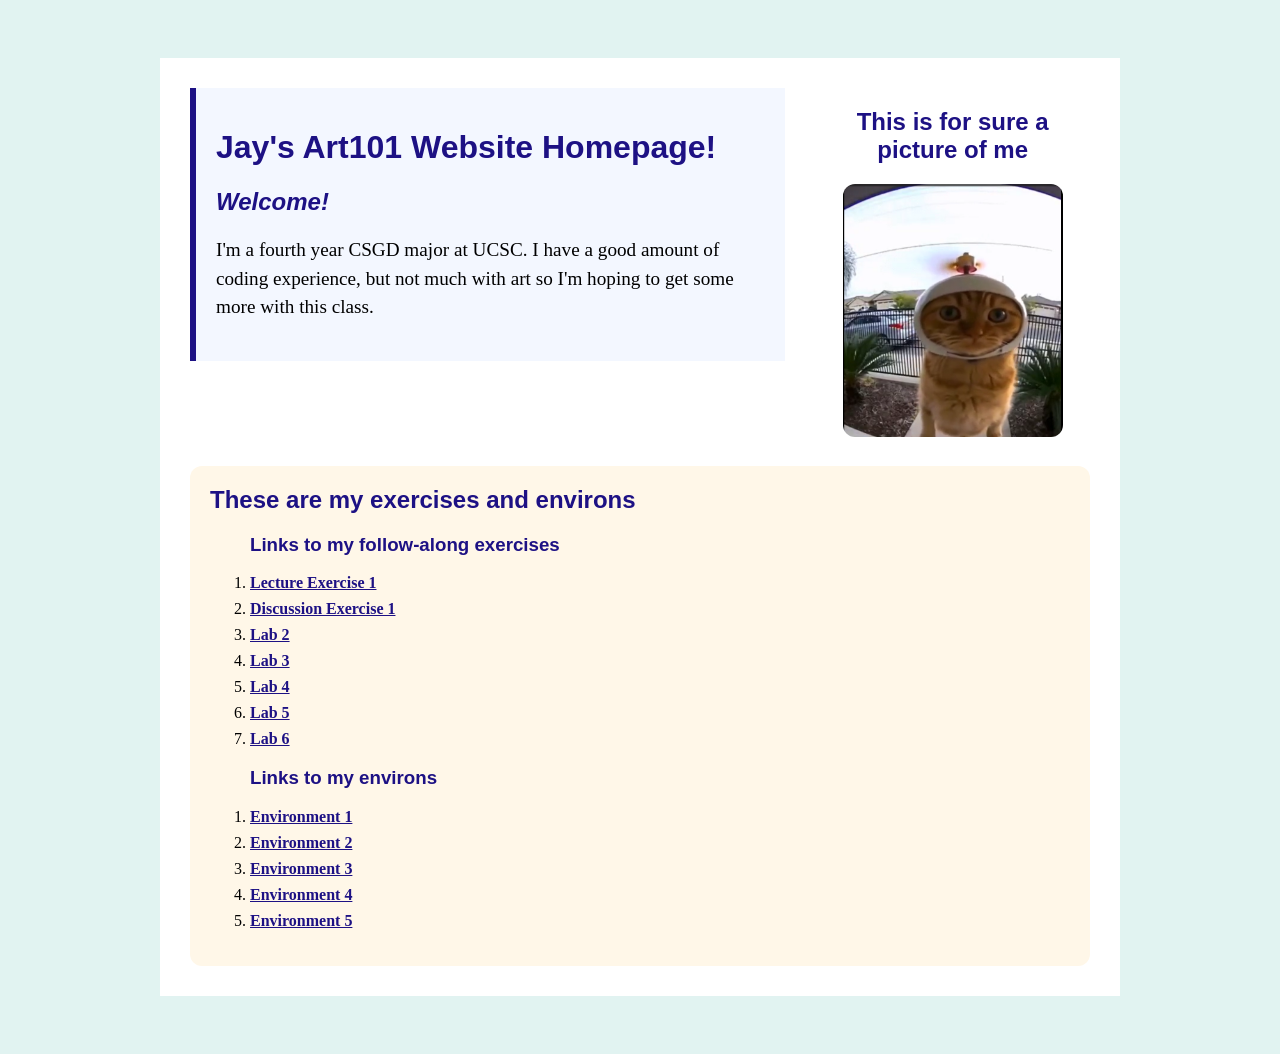
<file: index.html>
<!doctype html>
<html lang="en">

<head>
    <meta charset="utf-8">
    <title>Jay's ART101 Homepage</title>
    <link href="site.css" rel="stylesheet" type="text/css">
</head>

<body>
    <div id="page">
        <div class="top-section">
            <div id="introduction">
                <!-- All visible page content goes between <body> and </body> -->
                <h1>Jay's Art101 Website Homepage!</h1>
                <h2>Welcome!</h2>
                <p>
                    I'm a fourth year CSGD major at UCSC. I have a good amount of coding experience, but not much with
                    art so I'm hoping to get some more with this class.
                </p>
            </div>

            <div class="profile">
                <h2>This is for sure a picture of me</h2>
                <img src="image.png">
            </div>
        </div>

        <div class="navigation">
            <h2> These are my exercises and environs</h2>
            <ol>
                <h3> Links to my follow-along exercises </h3>
                <li> <a href="exercises/ex01.html"> Lecture Exercise 1 </a></li>
                <li> <a href="exercises/dis01.html"> Discussion Exercise 1 </a> </li>
                <li> <a href="exercises/lab02.html"> Lab 2 </a> </li>
                <li> <a href="exercises/ex03.html"> Lab 3 </a> </li>
                <li> <a href="exercises/lab04.html"> Lab 4 </a> </li>
                <li> <a href="exercises/lab05.html"> Lab 5 </a> </li>
                <li> <a href="exercises/lab06.html"> Lab 6 </a> </li>
            </ol>
            <ol>
                <h3> Links to my environs </h3>
                <li> <a href="environ/env01.html"> Environment 1 </a></li>
                <li> <a href="environ/env02.html"> Environment 2 </a></li>
                <li> <a href="environ/env03.html"> Environment 3 </a></li>
                <li> <a href="environ/env04.html"> Environment 4 </a></li>
                <li> <a href="environ/env05.html"> Environment 5 </a></li>
            </ol>
        </div>
    </div>
</body>

</html>
</file>
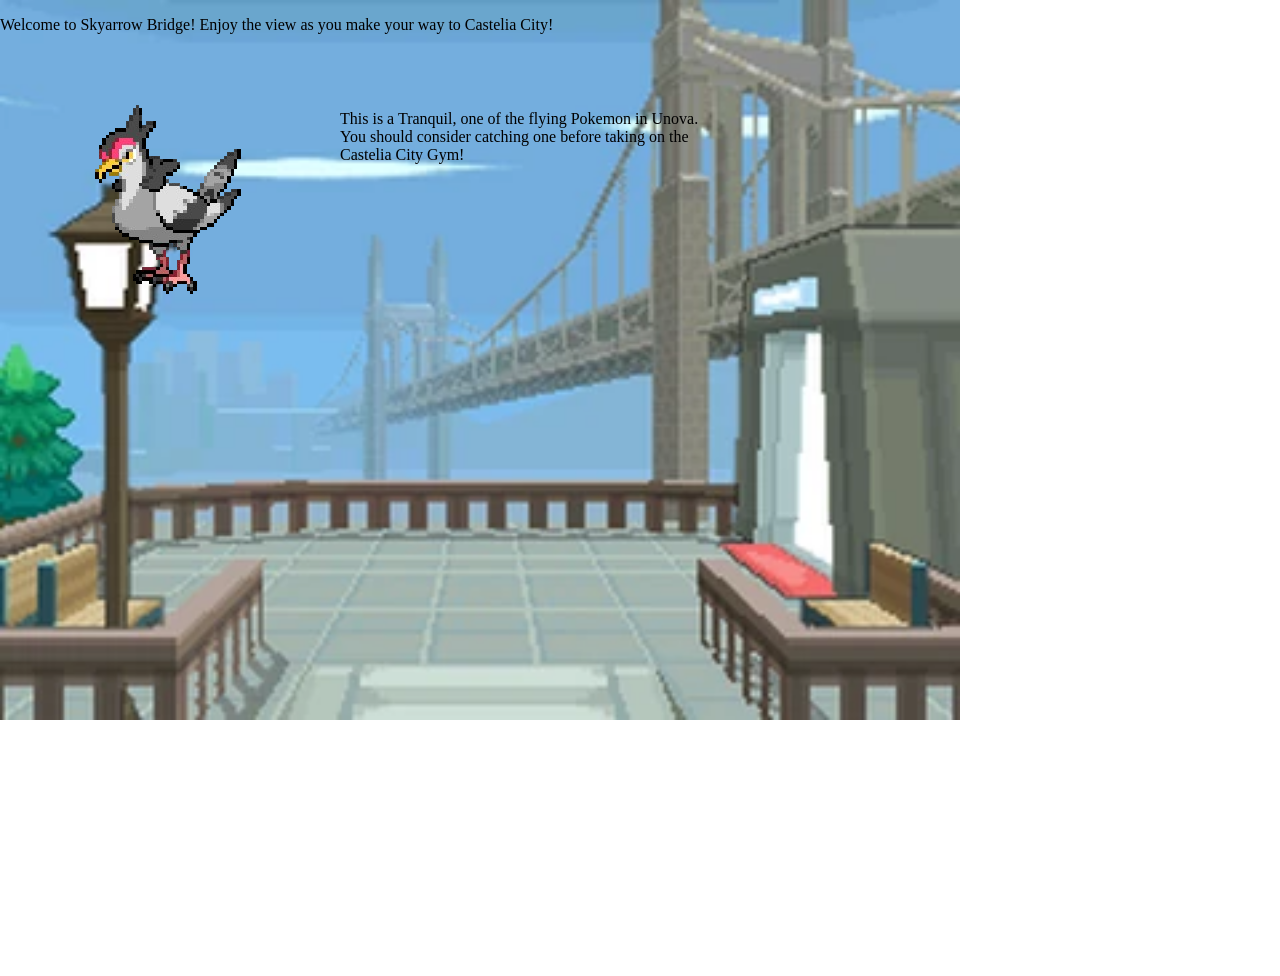
<file: environ/env01.html>
<!doctype html>
<html lang="en">

<head>
    <meta charset="utf-8">
    <title>Environment 01</title>
    <link href="env.css" rel="stylesheet" type="text/css">
</head>

<body>
    <p> Welcome to Skyarrow Bridge! Enjoy the view as you make your way to Castelia City!</p>
    <img src="images/tranquil.png">
    <p> This is a Tranquil, one of the flying Pokemon in Unova. You should consider catching one before taking on the
        Castelia City Gym! </p>
</body>

</html>
</file>
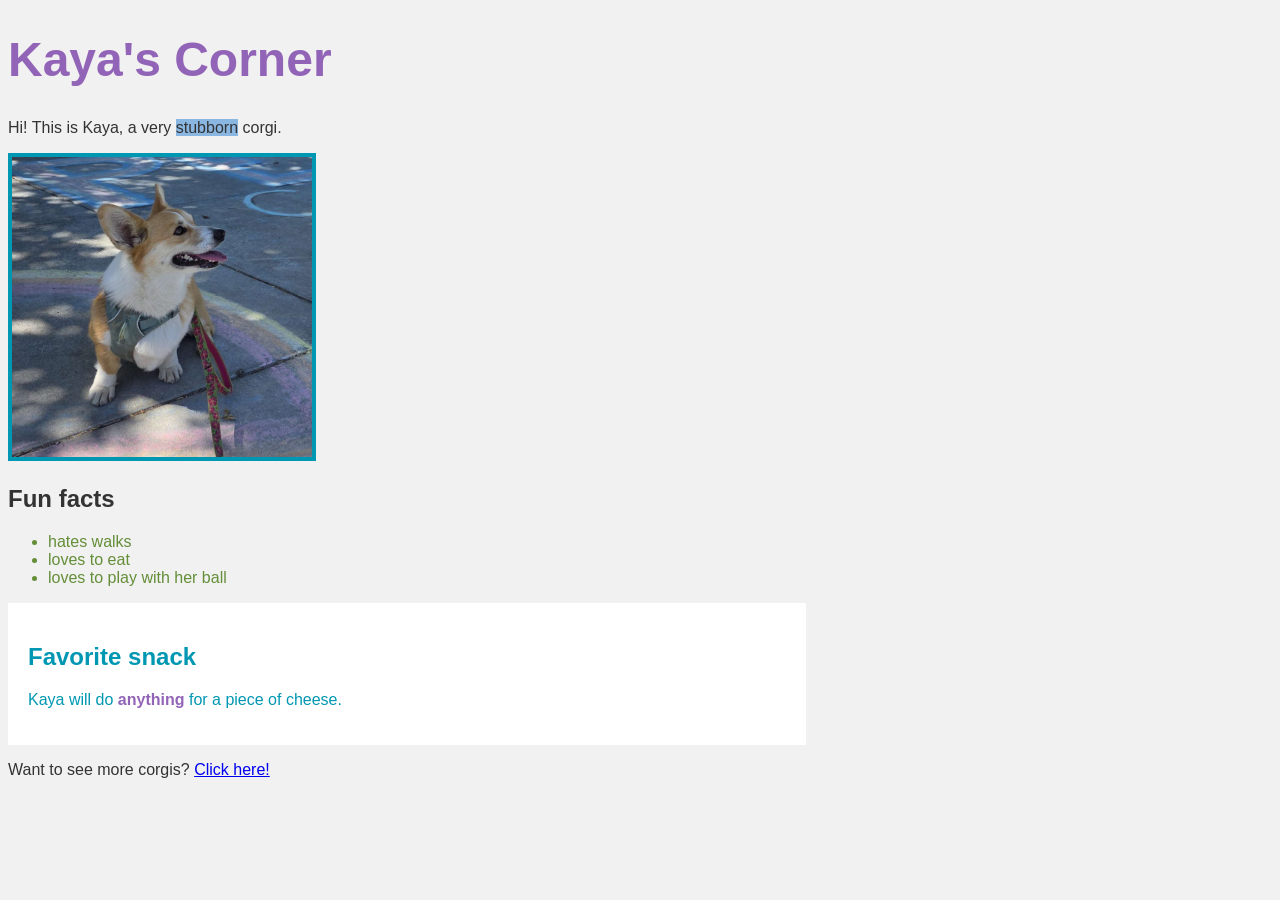
<file: exercises/dis02.html>
<!DOCTYPE html>
<html lang="en">

<head>
    <meta charset="UTF-8">
    <title>Kaya's Corner</title>

    <!-- TODO 1: connect dis02.css to this page -->
    <link rel="stylesheet" href="dis02.css">
</head>

<body>

    <h1>Kaya's Corner</h1>

    <!-- TODO 2: give the <span> the class "highlight" -->
    <p>Hi! This is Kaya, a very <span class="highlight">stubborn</span> corgi.</p>

    <!-- TODO 3: fill in the src so the photo shows up.
         The photo is kaya.jpg, inside the images folder. -->
    <img id="kaya-photo" src="images/kaya.jpg" alt="Kaya the corgi sitting on a sidewalk">

    <h2>Fun facts</h2>
    <!-- TODO 4: give each <li> the class "fact" -->
    <ul>
        <li class="fact">hates walks</li>
        <li class="fact">loves to eat</li>
        <li class="fact">loves to play with her ball</li>
    </ul>

    <div class="card">
        <h2>Favorite snack</h2>
        <p>Kaya will do <strong>anything</strong> for a piece of cheese.</p>
    </div>

    <p>Want to see more corgis? <a href="https://www.reddit.com/r/corgi/">Click here!</a></p>

</body>

</html>
</file>
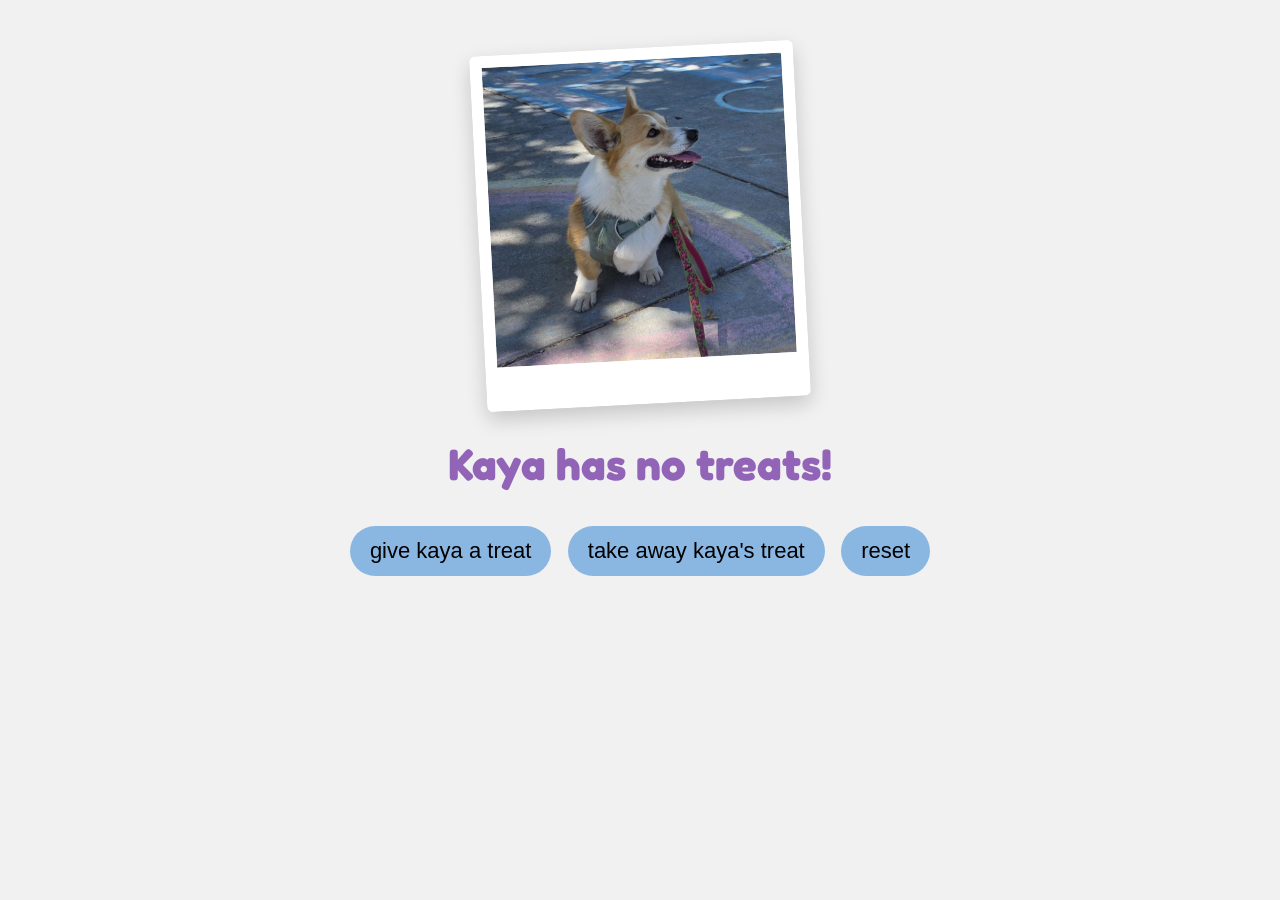
<file: exercises/dis03.html>
<!DOCTYPE html>
<html lang="en">

<head>
    <meta charset="UTF-8">
    <title>Give Kaya a treat!</title>
    <!-- DONE for you: this loads the "Fredoka" font from Google Fonts -->
    <link rel="preconnect" href="https://fonts.googleapis.com">
    <link href="https://fonts.googleapis.com/css2?family=Fredoka:wght@600&display=swap" rel="stylesheet">

    <!-- TODO 1: connect dis03.css to this page -->
    <link rel="stylesheet" href="dis03.css">

    <!-- this line loads jQuery. don't delete it! -->
    <script src="https://code.jquery.com/jquery-3.7.1.min.js"></script>

    <!-- TODO 2: connect dis03.js here, AFTER jQuery (don't forget defer!) -->
    <script src="dis03.js" defer></script>

</head>

<body>

    <img id="kaya-photo" src="images/kaya.jpg" alt="Kaya the corgi sitting on a sidewalk">
    <h1 id="treat-count">Kaya has 0 treats!</h1>

    <button id="give-button">give kaya a treat</button>

    <!-- TODO 5: add a second button.
         give it the id "take-button" and the text "take away kaya's treat"
         (hint: copy the button above and change 2 things) -->
    <button id="take-button">take away kaya's treat</button>

    <!-- OPTIONAL LEVEL 2: add a reset button here
         give it the id "reset-button" and the text "reset" -->
    <button id="reset-button">reset</button>

</body>

</html>
</file>
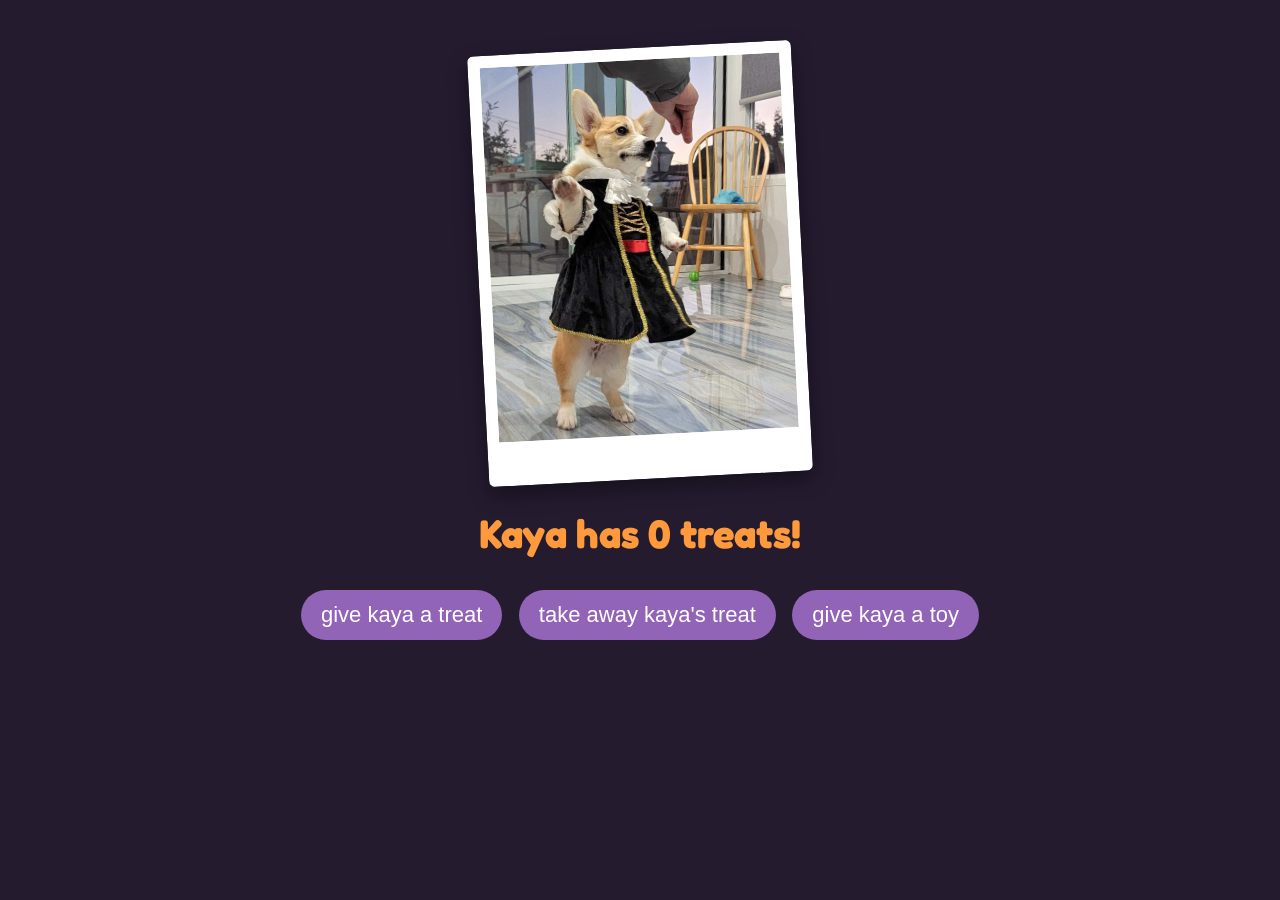
<file: exercises/dis04.html>
<!DOCTYPE html>
<html lang="en">

<head>
    <meta charset="UTF-8">
    <title>Kaya's moods</title>
    <link rel="preconnect" href="https://fonts.googleapis.com">
    <link href="https://fonts.googleapis.com/css2?family=Fredoka:wght@600&display=swap" rel="stylesheet">
    <link rel="stylesheet" href="dis04.css">
    <script src="https://code.jquery.com/jquery-3.7.1.min.js"></script>
    <script src="dis04.js" defer></script>
</head>

<body>

    <img id="kaya-photo" src="images/kaya-halloween.jpg" alt="Kaya the corgi in her Halloween costume">
    <h1 id="treat-count">Kaya has 0 treats!</h1>

    <button id="give-button">give kaya a treat</button>
    <button id="take-button">take away kaya's treat</button>

    <!-- TODO 4: add a button with the id "toy-button" and the text "give kaya a toy",
         then an empty paragraph with the id "toys" under it -->

    <button id="toy-button">give kaya a toy</button>
    <p id="toys"></p>

</body>

</html>
</file>
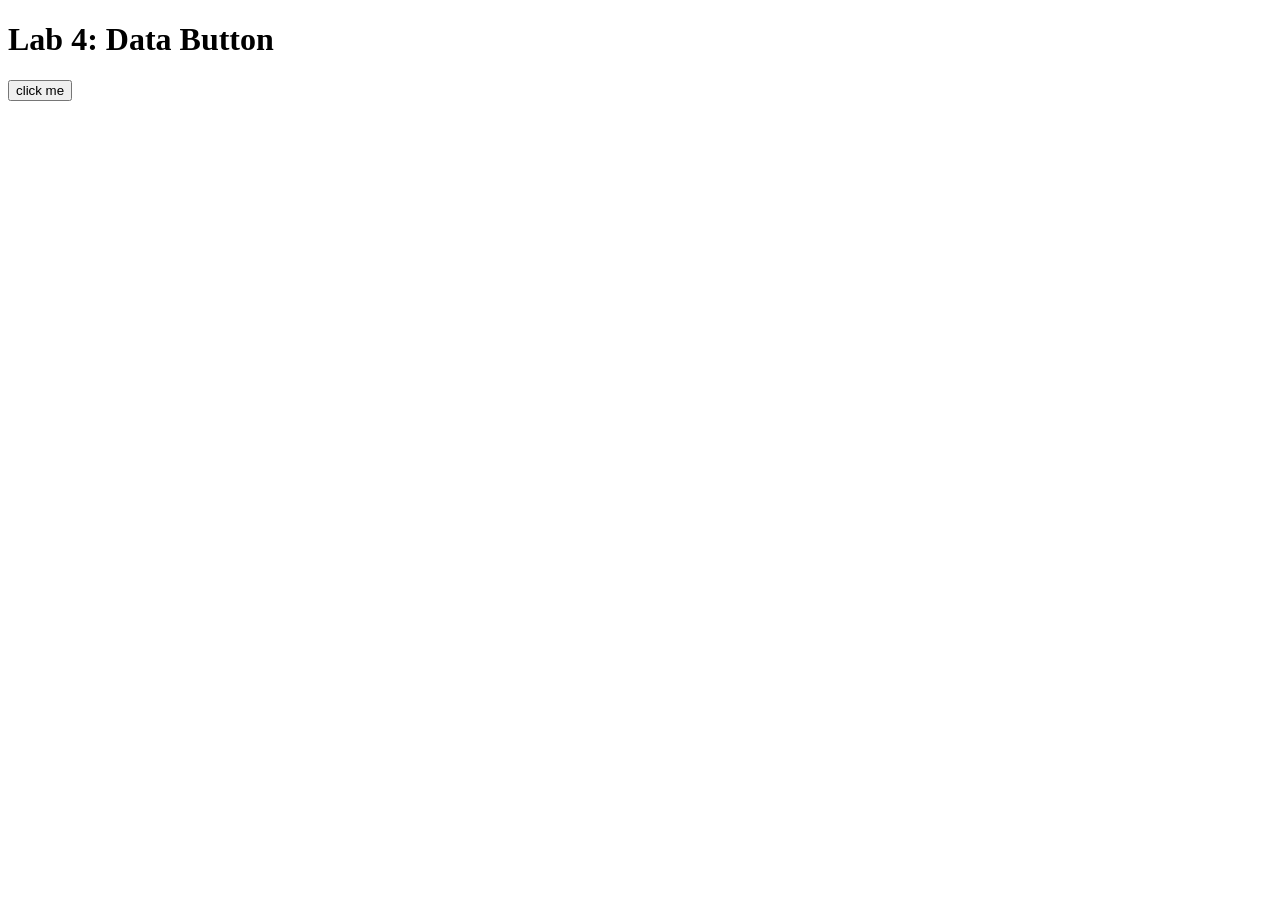
<file: exercises/lab04.html>
<!DOCTYPE html>
<html lang="en">

<head>
    <!-- All techy stuff goes here, inside HEAD -->
    <meta charset="UTF-8">
    <meta name="viewport" content="width=device-width, initial-scale=1.0">

    <!-- Overall title of your page -->
    <title>Lab 4</title>

    <!-- jQuery library -->
    <script src="https://code.jquery.com/jquery-3.7.1.min.js"></script>

    <!-- Link to external JavaScript file -->
    <script src="lab04.js" defer></script>
</head>

<body>
    <!-- Main content goes here, inside BODY -->
    <h1>Lab 4: Data Button</h1>

    <button id="needy-button">click me</button>

    <div id="output"></div>
</body>

</html>
</file>
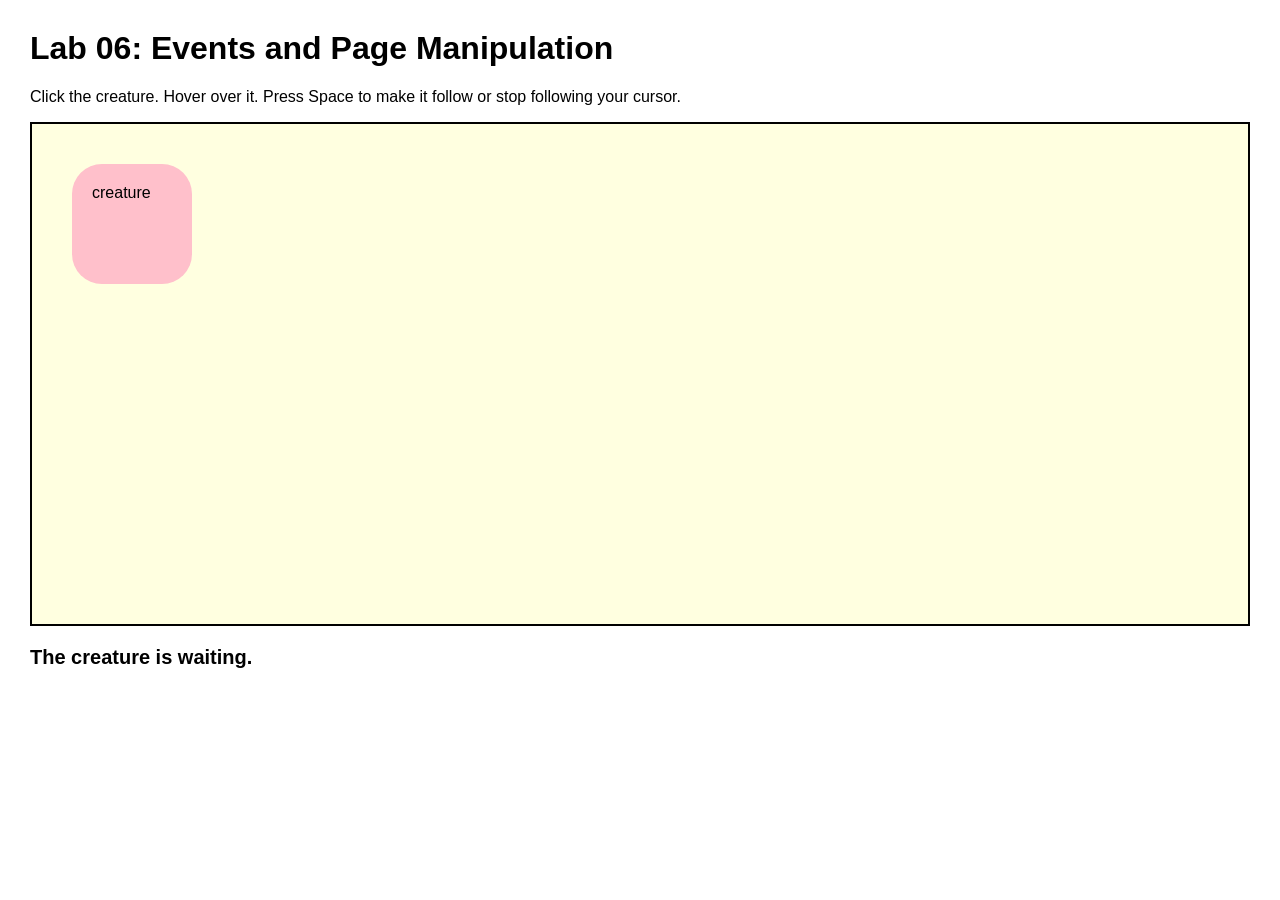
<file: exercises/lab06.html>
<!DOCTYPE html>
<html lang="en">

<head>
    <!-- All techy stuff goes here, inside HEAD -->
    <meta charset="UTF-8">
    <meta name="viewport" content="width=device-width, initial-scale=1.0">

    <!-- Overall title of your page -->
    <title>Lab 06</title>

    <!-- Link to external CSS file -->
    <link rel="stylesheet" href="lab06.css">

    <!-- jQuery library -->
    <script src="https://code.jquery.com/jquery-3.7.1.min.js"></script>

    <!-- Link to external JavaScript file -->
    <script src="lab06.js" defer></script>
</head>

<body>
    <!-- Main content goes here, inside BODY -->

    <h1>Lab 06: Events and Page Manipulation</h1>

    <p>
        Click the creature. Hover over it. Press Space to make it follow or stop following your cursor.
    </p>

    <div id="scene">
        <div id="creature">
            creature
            <div id="thought">I feel your cursor nearby...</div>
        </div>
    </div>

    <p id="status">The creature is waiting.</p>

</body>

</html>
</file>
<file: site.css>
body {
    background: #e1f3f1;
    padding: 50px;
}

h1,
h2,
h3 {
    color: #1d1184;
    font-family: sans-serif;
}

img {
    width: 200px;
}

#page {
    max-width: 900px;
    margin: 0 auto 0 auto;
    background: white;
    padding: 30px;
}

.top-section {
    display: flex;
    gap: 30px;
    align-items: flex-start;
    margin: 0 0 25px 0;
}

#introduction {
    background: #f3f7ff;
    padding: 20px;
    border-left: 6px solid #1d1184;
    flex: 2;
}

#introduction h2 {
    font-style: italic;
    margin-top: 0;
}

#introduction p {
    font-size: 120%;
    line-height: 1.5;
}

.profile {
    text-align: center;
    flex: 1;
}

.profile img {
    width: 220px;
    border-radius: 12px;
}

.profile p {
    font-size: 90%;
}

.navigation {
    background: #fff7e8;
    padding: 20px;
    border-radius: 12px;
}

.navigation h2 {
    margin-top: 0;
}

.navigation li {
    margin-bottom: 8px;
}

.navigation a {
    color: #1d1184;
    font-weight: bold;
}
</file>
<file: environ/env.css>
html,
body {
    margin: 0;
    padding: 0;
    width: 75%;
    min-height: max(100vh, 75vw);
}

body {
    background-image: url("images/bg.png");
    background-repeat: no-repeat;
    background-size: 100% auto;
    background-position: top center;
    background-attachment: scroll;
}

img {
    float: left;
    margin-right: 15px;
}

p:last-of-type {
    padding-top: 60px;
}
</file>
<file: exercises/dis02.css>
/* Make your page look exactly like the example!
   Some rules are already done for you. Use them as examples.
   Every color you need is written in the comments. */


/* ----- TAG selectors: style every element of that type ----- */

/* DONE for you: use this as an example of what a finished rule looks like */
body {
    background: #f1f1f1;
    font-family: "Trebuchet MS", sans-serif;
    color: #333333;
}

/* DONE for you */
h1 {
    color: #9264b7;
    font-size: 48px;
}


/* ----- CLASS selectors: style a group ----- */

/* TODO: write the selector for the "highlight" class */
.highlight {
    background: #8ab7e2;
}

/* TODO: write the selector for the "fact" class */
.fact {
    color: #648e38;
}


/* ----- ID selector: style one specific element ----- */

/* TODO: write the selector for the photo's id */
#kaya-photo {
    /* half the width of its parent, but never wider than 300px */
    width: 50%;
    max-width: 300px;
    border: 4px solid #0097b2;
}


/* ----- DIV ----- */

/* DONE for you: notice that everything inside the card turns teal (inheritance!) */
.card {
    background: #ffffff;
    color: #0097b2;
    width: 60%;
    padding: 20px;
}


/* ----- COMBINING selectors ----- */

/* TODO: make ONLY the <strong> inside .card turn #9264b7 */
.card strong {
    color: #9264b7;
}


/* ----- STRETCH GOAL: :hover ----- */

/* Done early? Make links turn #ff69b4 when you hover over them */
a:hover {
    color: #ff69b4;
}
</file>
<file: exercises/dis03.css>
/* DONE for you */
body {
    background: #f1f1f1;
    font-family: "Trebuchet MS", sans-serif;
    color: #333333;
    text-align: center;
}

/* DONE for you: a little polaroid frame for Kaya */
#kaya-photo {
    width: 50%;
    max-width: 300px;
    background: #ffffff;
    padding: 12px 12px 44px;
    border-radius: 6px;
    box-shadow: 0 8px 20px rgba(0, 0, 0, 0.18);
    transform: rotate(-3deg);
    margin-top: 40px;
}

h1 {
    color: #9264b7;
    font-size: 44px;

    /* TODO 3: change this header's font to "Fredoka"
       (the font is already loaded in dis03.html; you just need the font-family property) */
    font-family: "Fredoka", sans-serif;
}

/* DONE for you: this styles BOTH buttons */
button {
    background: #8ab7e2;
    color: #000000;
    font-family: "Trebuchet MS", sans-serif;
    font-size: 22px;
    padding: 12px 20px;
    border: none;
    border-radius: 999px;
    margin: 6px;
    cursor: pointer;
    transition: all 0.2s;
}

/* TODO 4: when you hover over a button, make it:
   background #ff8fab, text color #ffffff, and tilt it with  transform: rotate(-4deg);
   (hint: you need a selector with a colon in it) */
button:hover {
    background: #ff8fab;
    color: #ffffff;
    transform: rotate(-4deg);
}
</file>
<file: exercises/dis04.css>
body {
    background: #241b2f;
    font-family: "Trebuchet MS", sans-serif;
    color: #f5f0ff;
    text-align: center;
}

/* a little polaroid frame for Kaya */
#kaya-photo {
    width: 50%;
    max-width: 300px;
    background: #ffffff;
    padding: 12px 12px 44px;
    border-radius: 6px;
    box-shadow: 0 8px 20px rgba(0, 0, 0, 0.4);
    transform: rotate(-3deg);
    margin-top: 40px;
}

h1 {
    color: #ff9a3c;
    font-size: 40px;
    font-family: "Fredoka", sans-serif;
}

button {
    background: #9264b7;
    color: #ffffff;
    font-family: "Trebuchet MS", sans-serif;
    font-size: 22px;
    padding: 12px 20px;
    border: none;
    border-radius: 999px;
    margin: 6px;
    cursor: pointer;
    transition: all 0.2s;
}

button:hover {
    background: #ff9a3c;
    color: #241b2f;
    transform: rotate(-4deg);
}
</file>
<file: exercises/lab06.css>
body {
    font-family: Arial, sans-serif;
    margin: 30px;
}

#scene {
    min-height: 500px;
    background: lightyellow;
    border: 2px solid black;
    position: relative;
    overflow: hidden;
}

#creature {
    width: 120px;
    height: 120px;
    background: pink;
    border-radius: 30px;
    padding: 20px;
    box-sizing: border-box;
    cursor: pointer;
    position: absolute;
    left: 40px;
    top: 40px;
    transition: background 0.3s, border-radius 0.3s, transform 0.3s, box-shadow 0.3s;
    z-index: 2;
}

#thought {
    display: none;
    position: absolute;
    left: 95px;
    top: -20px;
    background: white;
    border: 2px solid black;
    border-radius: 20px;
    padding: 12px;
    width: 180px;
    z-index: 3;
    pointer-events: none;
}

.transformed {
    background: lavender;
    border-radius: 50%;
    transform: scale(1.2) rotate(10deg);
}

.following {
    box-shadow: 0 0 20px black;
}

#status {
    font-size: 20px;
    font-weight: bold;
}

body {
    font-family: Arial, sans-serif;
    margin: 30px;
}

#scene {
    min-height: 500px;
    background: lightyellow;
    border: 2px solid black;
    position: relative;
    overflow: hidden;
}

#creature {
    width: 120px;
    height: 120px;
    background: pink;
    border-radius: 30px;
    padding: 20px;
    box-sizing: border-box;
    cursor: pointer;
    position: absolute;
    left: 40px;
    top: 40px;
    transition: background 0.3s, border-radius 0.3s, transform 0.3s, box-shadow 0.3s;
    z-index: 2;
}

#thought {
    display: none;
    position: absolute;
    left: 95px;
    top: -20px;
    background: white;
    border: 2px solid black;
    border-radius: 20px;
    padding: 12px;
    width: 180px;
    z-index: 3;
    pointer-events: none;
}

.transformed {
    background: lavender;
    border-radius: 50%;
    transform: scale(1.2) rotate(10deg);
}

.following {
    box-shadow: 0 0 20px black;
}

#status {
    font-size: 20px;
    font-weight: bold;
}
</file>
